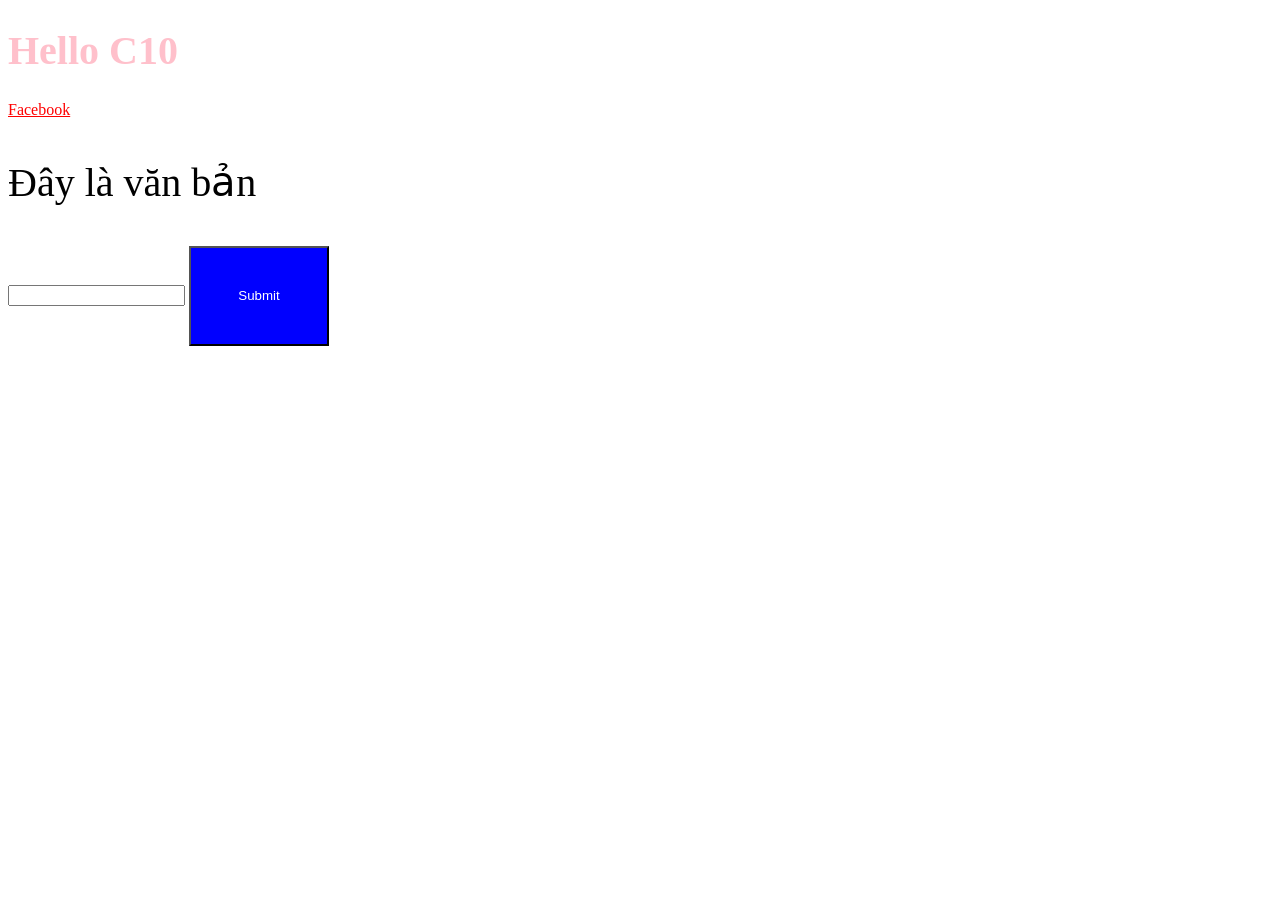
<file: Css_Demo/demo/index.html>
<!DOCTYPE html>
<html lang="en">

<head>
    <meta charset="UTF-8">
    <meta name="viewport" content="width=device-width, initial-scale=1.0">
    <title>Document</title>
    <style>
        /* 
          Interal
          <bộ chọn> {
            <thuộc tính>: <giá trị>;
            <thuộc tính>: <giá trị>;
            <thuộc tính>: <giá trị>;
          }
        
        */
        button {
            background-color: blue;
            color: white;
            width: 140px;
            height: 100px;
        }
    </style>
    <link rel="stylesheet" href="index.css">
    <!-- <link rel="preconnect" href="https://fonts.googleapis.com"> -->
</head>

<body>
    <!-- Inline  -->
    <!-- style="<thuộc tính>: <giá trị>; <thuộc tính>: <giá trị>; <thuộc tính>: <giá trị>;<thuộc tính>: <giá trị>;" -->
    <h1 style="color: pink; font-size: 40px;">Hello C10</h1>
    <a href="facebook.com">Facebook</a>
    <p style="font-size: 40px;">Đây là văn bản</p>
    <input type="text">
    <button>Submit</button>
</body>

</html>
</file>
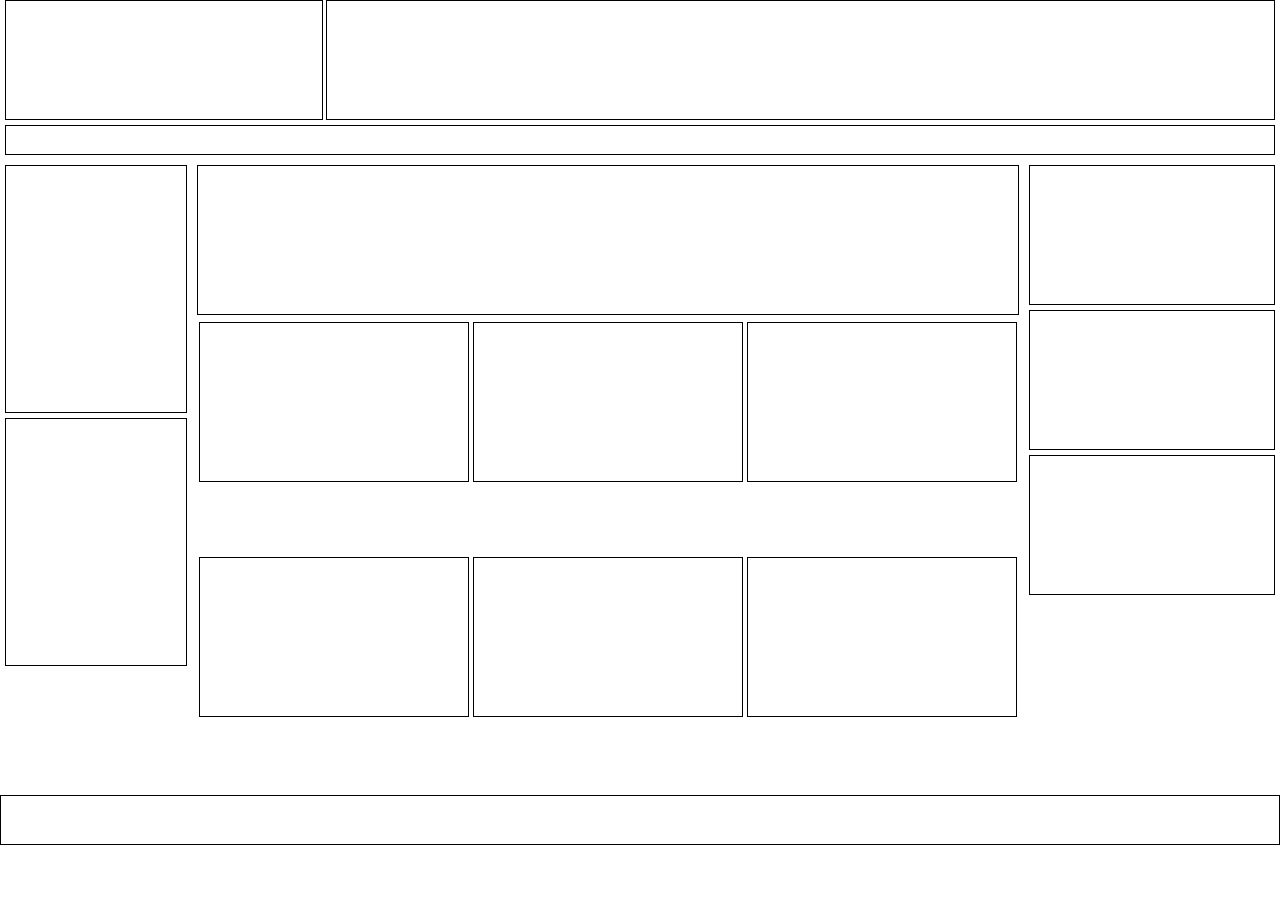
<file: Css_Demo/layout/index.html>
<!DOCTYPE html>
<html lang="en">

<head>
    <meta charset="UTF-8">
    <meta name="viewport" content="width=device-width, initial-scale=1.0">
    <title>Layout Website</title>
    <link rel="stylesheet" href="index.css">
</head>

<body>
    <div class="header">
        <div class="top">
            <div class="logo"></div>
            <div class="banner"></div>
        </div>
        <div class="bot"></div>
    </div>
    <div class="main">
        <div class="menu">
            <div class="menu-1"></div>
            <div class="menu-2"></div>
        </div>
        <div class="content">
            <div class="top"></div>
            <div class="bot"> 
                <!-- flex box -->
                <div class="new"></div>
                <div class="new"></div>
                <div class="new"></div>
                <div class="new"></div>
                <div class="new"></div>
                <div class="new"></div>
            </div>
        </div>
        <div class="more">
            <div class="calender"></div>
            <div class="chart"></div>
            <div class="map"></div>
        </div>
    </div>
    <div class="footer"></div>
</body>

</html>
</file>
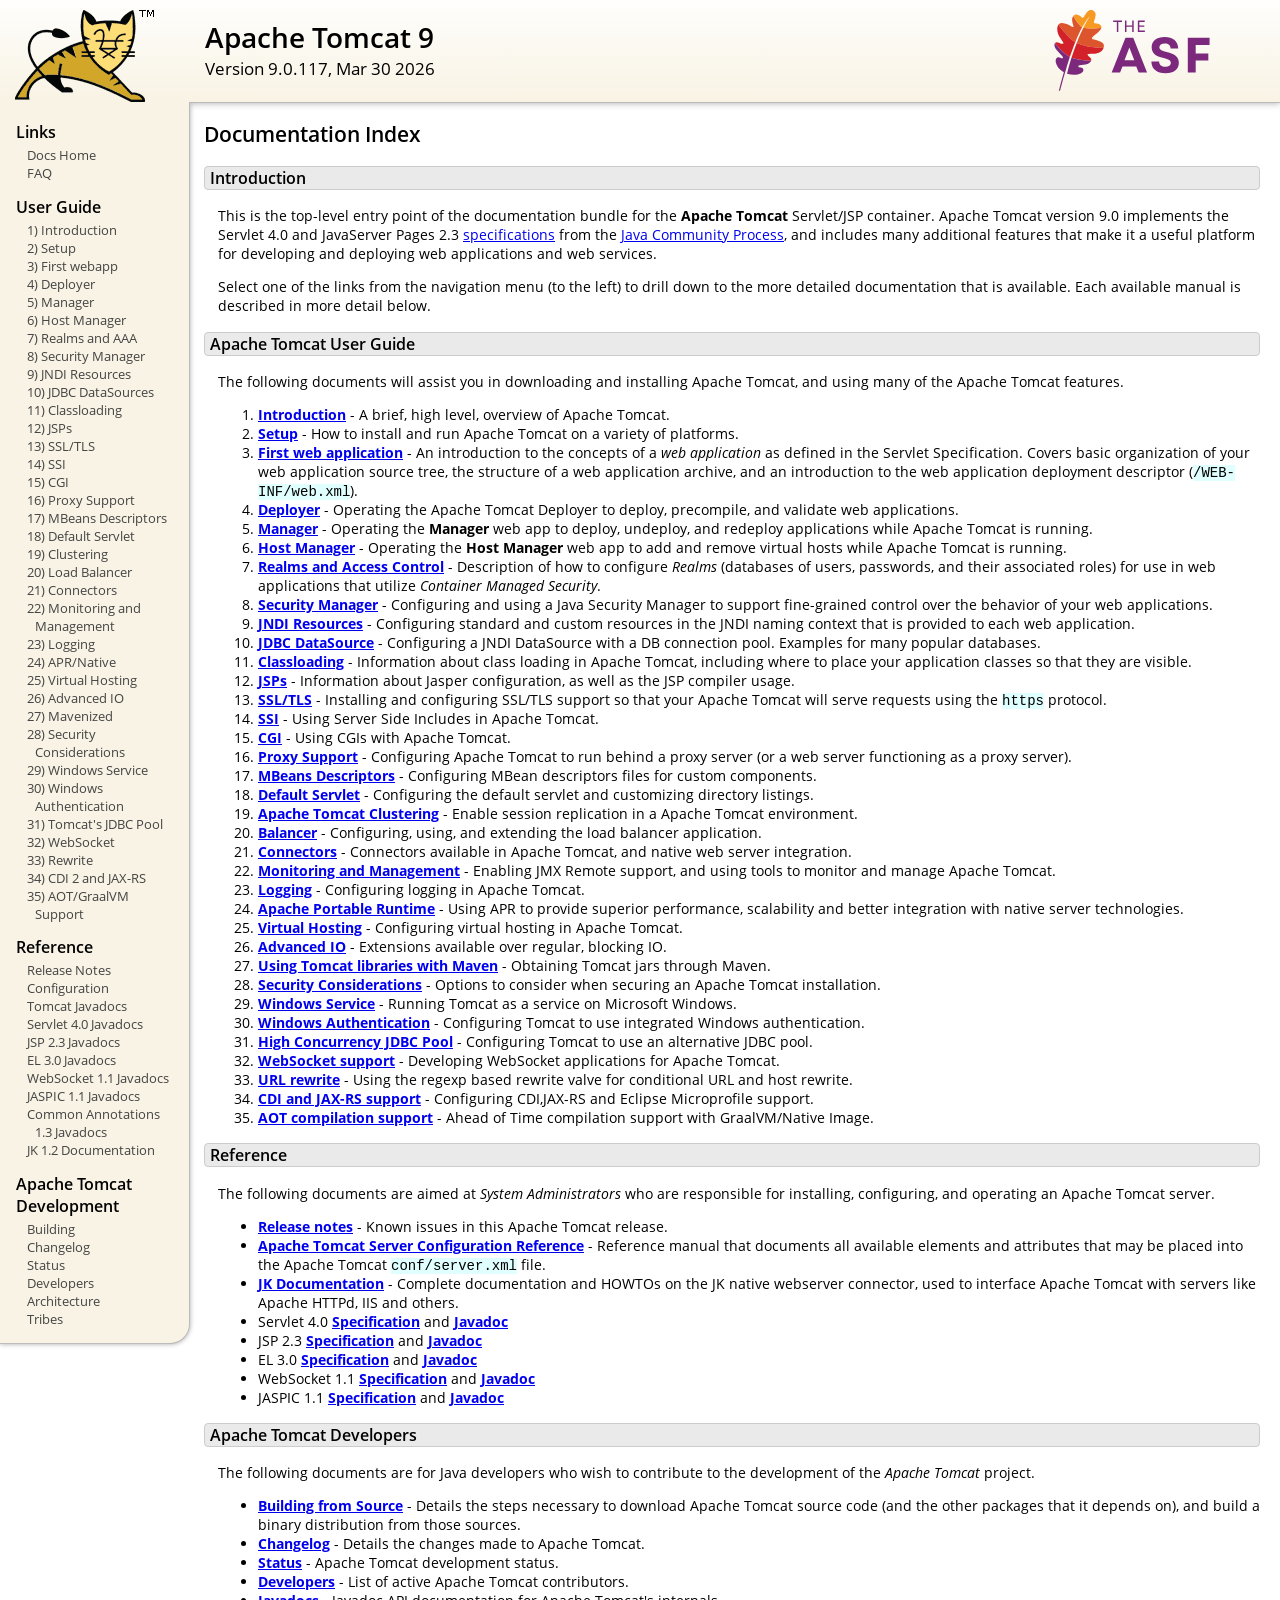
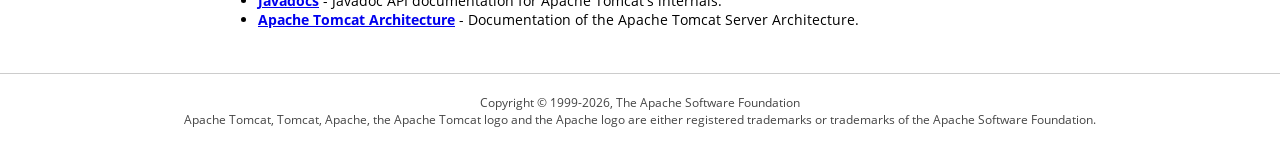
<file: apache-tomcat-9.0.117/webapps/docs/index.html>
<!DOCTYPE html SYSTEM "about:legacy-compat">
<html lang="en"><head><META http-equiv="Content-Type" content="text/html; charset=UTF-8"><link href="./images/docs-stylesheet.css" rel="stylesheet" type="text/css"><title>Apache Tomcat 9 (9.0.117) - Documentation Index</title></head><body><div id="wrapper"><header><div id="header"><div><div><div class="logo noPrint"><a href="https://tomcat.apache.org/"><img alt="Tomcat Home" src="./images/tomcat.png"></a></div><div style="height: 1px;"></div><div class="asfLogo noPrint"><a href="https://www.apache.org/" target="_blank"><img src="./images/asf-logo.svg" alt="The Apache Software Foundation" style="width: 266px; height: 83px;"></a></div><h1>Apache Tomcat 9</h1><div class="versionInfo">
            Version 9.0.117,
            <time datetime="2026-03-30">Mar 30 2026</time></div><div style="height: 1px;"></div><div style="clear: left;"></div></div></div></div></header><div id="middle"><div><div id="mainLeft" class="noprint"><div><nav><div><h2>Links</h2><ul><li><a href="index.html">Docs Home</a></li><li><a href="https://cwiki.apache.org/confluence/display/TOMCAT/FAQ">FAQ</a></li></ul></div><div><h2>User Guide</h2><ul><li><a href="introduction.html">1) Introduction</a></li><li><a href="setup.html">2) Setup</a></li><li><a href="appdev/index.html">3) First webapp</a></li><li><a href="deployer-howto.html">4) Deployer</a></li><li><a href="manager-howto.html">5) Manager</a></li><li><a href="host-manager-howto.html">6) Host Manager</a></li><li><a href="realm-howto.html">7) Realms and AAA</a></li><li><a href="security-manager-howto.html">8) Security Manager</a></li><li><a href="jndi-resources-howto.html">9) JNDI Resources</a></li><li><a href="jndi-datasource-examples-howto.html">10) JDBC DataSources</a></li><li><a href="class-loader-howto.html">11) Classloading</a></li><li><a href="jasper-howto.html">12) JSPs</a></li><li><a href="ssl-howto.html">13) SSL/TLS</a></li><li><a href="ssi-howto.html">14) SSI</a></li><li><a href="cgi-howto.html">15) CGI</a></li><li><a href="proxy-howto.html">16) Proxy Support</a></li><li><a href="mbeans-descriptors-howto.html">17) MBeans Descriptors</a></li><li><a href="default-servlet.html">18) Default Servlet</a></li><li><a href="cluster-howto.html">19) Clustering</a></li><li><a href="balancer-howto.html">20) Load Balancer</a></li><li><a href="connectors.html">21) Connectors</a></li><li><a href="monitoring.html">22) Monitoring and Management</a></li><li><a href="logging.html">23) Logging</a></li><li><a href="apr.html">24) APR/Native</a></li><li><a href="virtual-hosting-howto.html">25) Virtual Hosting</a></li><li><a href="aio.html">26) Advanced IO</a></li><li><a href="maven-jars.html">27) Mavenized</a></li><li><a href="security-howto.html">28) Security Considerations</a></li><li><a href="windows-service-howto.html">29) Windows Service</a></li><li><a href="windows-auth-howto.html">30) Windows Authentication</a></li><li><a href="jdbc-pool.html">31) Tomcat's JDBC Pool</a></li><li><a href="web-socket-howto.html">32) WebSocket</a></li><li><a href="rewrite.html">33) Rewrite</a></li><li><a href="cdi.html">34) CDI 2 and JAX-RS</a></li><li><a href="graal.html">35) AOT/GraalVM Support</a></li></ul></div><div><h2>Reference</h2><ul><li><a href="RELEASE-NOTES.txt">Release Notes</a></li><li><a href="config/index.html">Configuration</a></li><li><a href="api/index.html">Tomcat Javadocs</a></li><li><a href="servletapi/index.html">Servlet 4.0 Javadocs</a></li><li><a href="jspapi/index.html">JSP 2.3 Javadocs</a></li><li><a href="elapi/index.html">EL 3.0 Javadocs</a></li><li><a href="websocketapi/index.html">WebSocket 1.1 Javadocs</a></li><li><a href="jaspicapi/index.html">JASPIC 1.1 Javadocs</a></li><li><a href="annotationapi/index.html">Common Annotations 1.3 Javadocs</a></li><li><a href="https://tomcat.apache.org/connectors-doc/">JK 1.2 Documentation</a></li></ul></div><div><h2>Apache Tomcat Development</h2><ul><li><a href="building.html">Building</a></li><li><a href="changelog.html">Changelog</a></li><li><a href="https://cwiki.apache.org/confluence/display/TOMCAT/Tomcat+Versions">Status</a></li><li><a href="developers.html">Developers</a></li><li><a href="architecture/index.html">Architecture</a></li><li><a href="tribes/introduction.html">Tribes</a></li></ul></div></nav></div></div><div id="mainRight"><div id="content"><h2>Documentation Index</h2><h3 id="Introduction">Introduction</h3><div class="text">

<p>This is the top-level entry point of the documentation bundle for the
<strong>Apache Tomcat</strong> Servlet/JSP container.  Apache Tomcat version
9.0 implements the Servlet 4.0 and JavaServer Pages 2.3
<a href="https://cwiki.apache.org/confluence/display/TOMCAT/Specifications">specifications</a> from the
<a href="https://www.jcp.org">Java Community Process</a>, and includes many
additional features that make it a useful platform for developing and deploying
web applications and web services.</p>

<p>Select one of the links from the navigation menu (to the left) to drill
down to the more detailed documentation that is available.  Each available
manual is described in more detail below.</p>

</div><h3 id="Apache_Tomcat_User_Guide">Apache Tomcat User Guide</h3><div class="text">

<p>The following documents will assist you in downloading and installing
Apache Tomcat, and using many of the Apache Tomcat features.</p>

<ol>
<li><a href="introduction.html"><strong>Introduction</strong></a> - A
    brief, high level, overview of Apache Tomcat.</li>
<li><a href="setup.html"><strong>Setup</strong></a> - How to install and run
    Apache Tomcat on a variety of platforms.</li>
<li><a href="appdev/index.html"><strong>First web application</strong></a>
    - An introduction to the concepts of a <em>web application</em> as defined
    in the Servlet Specification.  Covers basic organization of your web application
    source tree, the structure of a web application archive, and an
    introduction to the web application deployment descriptor
    (<code>/WEB-INF/web.xml</code>).</li>
<li><a href="deployer-howto.html"><strong>Deployer</strong></a> -
    Operating the Apache Tomcat Deployer to deploy, precompile, and validate web
    applications.</li>
<li><a href="manager-howto.html"><strong>Manager</strong></a> -
    Operating the <strong>Manager</strong> web app to deploy, undeploy, and
    redeploy applications while Apache Tomcat is running.</li>
<li><a href="host-manager-howto.html"><strong>Host Manager</strong></a> -
    Operating the <strong>Host Manager</strong> web app to add and remove
    virtual hosts while Apache Tomcat is running.</li>
<li><a href="realm-howto.html"><strong>Realms and Access Control</strong></a>
    - Description of how to configure <em>Realms</em> (databases of users,
    passwords, and their associated roles) for use in web applications that
    utilize <em>Container Managed Security</em>.</li>
<li><a href="security-manager-howto.html"><strong>Security Manager</strong></a>
    - Configuring and using a Java Security Manager to
    support fine-grained control over the behavior of your web applications.
    </li>
<li><a href="jndi-resources-howto.html"><strong>JNDI Resources</strong></a>
    - Configuring standard and custom resources in the JNDI naming context
    that is provided to each web application.</li>
<li><a href="jndi-datasource-examples-howto.html">
    <strong>JDBC DataSource</strong></a>
    - Configuring a JNDI DataSource with a DB connection pool.
    Examples for many popular databases.</li>
<li><a href="class-loader-howto.html"><strong>Classloading</strong></a>
    - Information about class loading in Apache Tomcat, including where to place
    your application classes so that they are visible.</li>
<li><a href="jasper-howto.html"><strong>JSPs</strong></a>
    - Information about Jasper configuration, as well as the JSP compiler
    usage.</li>
<li><a href="ssl-howto.html"><strong>SSL/TLS</strong></a> -
    Installing and configuring SSL/TLS support so that your Apache Tomcat will
    serve requests using the <code>https</code> protocol.</li>
<li><a href="ssi-howto.html"><strong>SSI</strong></a> -
    Using Server Side Includes in Apache Tomcat.</li>
<li><a href="cgi-howto.html"><strong>CGI</strong></a> -
    Using CGIs with Apache Tomcat.</li>
<li><a href="proxy-howto.html"><strong>Proxy Support</strong></a> -
    Configuring Apache Tomcat to run behind a proxy server (or a web server
    functioning as a proxy server).</li>
<li><a href="mbeans-descriptors-howto.html"><strong>MBeans Descriptors</strong></a> -
    Configuring MBean descriptors files for custom components.</li>
<li><a href="default-servlet.html"><strong>Default Servlet</strong></a> -
    Configuring the default servlet and customizing directory listings.</li>
<li><a href="cluster-howto.html"><strong>Apache Tomcat Clustering</strong></a> -
    Enable session replication in a Apache Tomcat environment.</li>
<li><a href="balancer-howto.html"><strong>Balancer</strong></a> -
    Configuring, using, and extending the load balancer application.</li>
<li><a href="connectors.html"><strong>Connectors</strong></a> -
    Connectors available in Apache Tomcat, and native web server integration.</li>
<li><a href="monitoring.html"><strong>Monitoring and Management</strong></a> -
    Enabling JMX Remote support, and using tools to monitor and manage Apache Tomcat.</li>
<li><a href="logging.html"><strong>Logging</strong></a> -
    Configuring logging in Apache Tomcat.</li>
<li><a href="apr.html"><strong>Apache Portable Runtime</strong></a> -
    Using APR to provide superior performance, scalability and better
    integration with native server technologies.</li>
<li><a href="virtual-hosting-howto.html"><strong>Virtual Hosting</strong></a> -
    Configuring virtual hosting in Apache Tomcat.</li>
<li><a href="aio.html"><strong>Advanced IO</strong></a> -
    Extensions available over regular, blocking IO.</li>
<li><a href="maven-jars.html"><strong>Using Tomcat libraries with Maven</strong></a> -
    Obtaining Tomcat jars through Maven.</li>
<li><a href="security-howto.html"><strong>Security Considerations</strong></a> -
    Options to consider when securing an Apache Tomcat installation.</li>
<li><a href="windows-service-howto.html"><strong>Windows Service</strong></a> -
    Running Tomcat as a service on Microsoft Windows.</li>
<li><a href="windows-auth-howto.html"><strong>Windows Authentication</strong></a> -
    Configuring Tomcat to use integrated Windows authentication.</li>
<li><a href="jdbc-pool.html"><strong>High Concurrency JDBC Pool</strong></a> -
    Configuring Tomcat to use an alternative JDBC pool.</li>
<li><a href="web-socket-howto.html"><strong>WebSocket support</strong></a> -
    Developing WebSocket applications for Apache Tomcat.</li>
<li><a href="rewrite.html"><strong>URL rewrite</strong></a> -
    Using the regexp based rewrite valve for conditional URL and host rewrite.</li>
<li><a href="cdi.html"><strong>CDI and JAX-RS support</strong></a> -
    Configuring CDI,JAX-RS and Eclipse Microprofile support.</li>
<li><a href="graal.html"><strong>AOT compilation support</strong></a> -
    Ahead of Time compilation support with GraalVM/Native Image.</li>
</ol>

</div><h3 id="Reference">Reference</h3><div class="text">

<p>The following documents are aimed at <em>System Administrators</em> who
are responsible for installing, configuring, and operating an Apache Tomcat server.
</p>
<ul>
<li><a href="RELEASE-NOTES.txt"><strong>Release notes</strong></a>
    - Known issues in this Apache Tomcat release.
    </li>
<li><a href="config/index.html"><strong>Apache Tomcat Server Configuration Reference</strong></a>
    - Reference manual that documents all available elements and attributes
      that may be placed into the Apache Tomcat <code>conf/server.xml</code> file.
    </li>
<li><a href="https://tomcat.apache.org/connectors-doc/index.html"><strong>JK Documentation</strong></a>
    - Complete documentation and HOWTOs on the JK native webserver connector,
      used to interface Apache Tomcat with servers like Apache HTTPd, IIS
      and others.</li>
<li>Servlet 4.0
    <a href="https://jcp.org/aboutJava/communityprocess/final/jsr369/index.html">
    <strong>Specification</strong></a> and
    <a href="https://javaee.github.io/javaee-spec/javadocs/javax/servlet/package-summary.html">
    <strong>Javadoc</strong></a>
    </li>
<li>JSP 2.3
    <a href="https://jcp.org/aboutJava/communityprocess/mrel/jsr245/index2.html">
    <strong>Specification</strong></a> and
    <a href="http://docs.oracle.com/javaee/7/api/javax/servlet/jsp/package-summary.html">
    <strong>Javadoc</strong></a>
    </li>
<li>EL 3.0
    <a href="https://jcp.org/aboutJava/communityprocess/final/jsr341/index.html">
    <strong>Specification</strong></a> and
    <a href="http://docs.oracle.com/javaee/7/api/javax/el/package-summary.html">
    <strong>Javadoc</strong></a>
    </li>
<li>WebSocket 1.1
    <a href="https://jcp.org/aboutJava/communityprocess/mrel/jsr356/index.html">
    <strong>Specification</strong></a> and
    <a href="http://docs.oracle.com/javaee/7/api/javax/websocket/package-summary.html">
    <strong>Javadoc</strong></a>
    </li>
<li>JASPIC 1.1
    <a href="https://jcp.org/aboutJava/communityprocess/mrel/jsr196/index.html">
    <strong>Specification</strong></a> and
    <a href="http://docs.oracle.com/javaee/7/api/javax/security/auth/message/package-summary.html">
    <strong>Javadoc</strong></a>
    </li>
</ul>

</div><h3 id="Apache_Tomcat_Developers">Apache Tomcat Developers</h3><div class="text">

<p>The following documents are for Java developers who wish to contribute to
the development of the <em>Apache Tomcat</em> project.</p>
<ul>
<li><a href="building.html"><strong>Building from Source</strong></a> -
    Details the steps necessary to download Apache Tomcat source code (and the
    other packages that it depends on), and build a binary distribution from
    those sources.
    </li>
<li><a href="changelog.html"><strong>Changelog</strong></a> - Details the
    changes made to Apache Tomcat.
    </li>
<li><a href="https://wiki.apache.org/tomcat/TomcatVersions"><strong>Status</strong></a> -
    Apache Tomcat development status.
    </li>
<li><a href="developers.html"><strong>Developers</strong></a> - List of active
    Apache Tomcat contributors.
    </li>
<li><a href="api/index.html"><strong>Javadocs</strong></a>
    - Javadoc API documentation for Apache Tomcat's internals.</li>
<li><a href="architecture/index.html"><strong>Apache Tomcat Architecture</strong></a>
    - Documentation of the Apache Tomcat Server Architecture.</li>
</ul>

</div></div></div></div></div><footer><div id="footer">
    Copyright &copy; 1999-2026, The Apache Software Foundation
    <br>
    Apache Tomcat, Tomcat, Apache, the Apache Tomcat logo and the Apache logo
    are either registered trademarks or trademarks of the Apache Software
    Foundation.
    </div></footer></div></body></html>
</file>
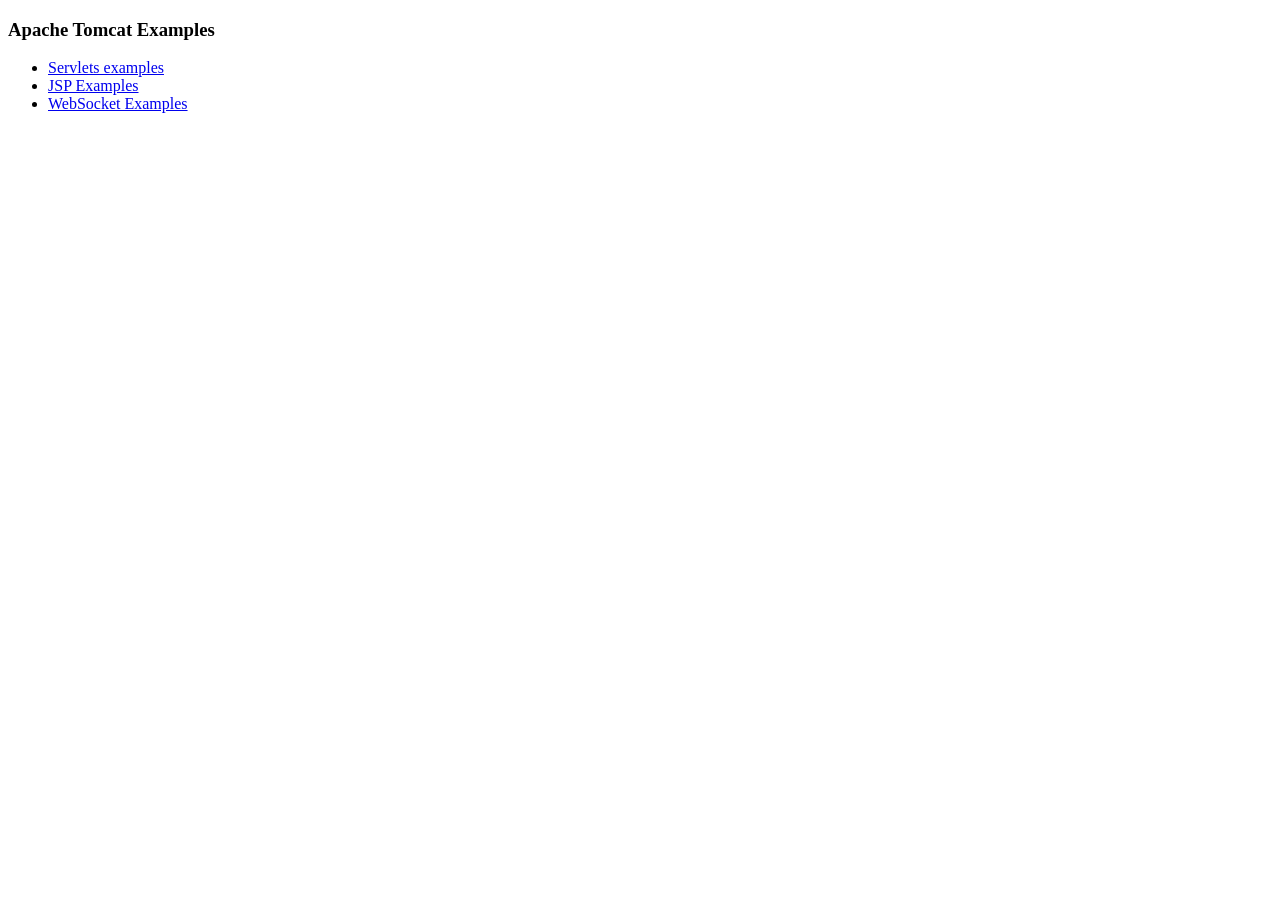
<file: apache-tomcat-9.0.117/webapps/examples/index.html>
<!--
  Licensed to the Apache Software Foundation (ASF) under one or more
  contributor license agreements.  See the NOTICE file distributed with
  this work for additional information regarding copyright ownership.
  The ASF licenses this file to You under the Apache License, Version 2.0
  (the "License"); you may not use this file except in compliance with
  the License.  You may obtain a copy of the License at

      http://www.apache.org/licenses/LICENSE-2.0

  Unless required by applicable law or agreed to in writing, software
  distributed under the License is distributed on an "AS IS" BASIS,
  WITHOUT WARRANTIES OR CONDITIONS OF ANY KIND, either express or implied.
  See the License for the specific language governing permissions and
  limitations under the License.
-->
<!DOCTYPE HTML><html lang="en"><head>
<meta charset="UTF-8">
<title>Apache Tomcat Examples</title>
</head>
<body>
<p>
<h3>Apache Tomcat Examples</H3>
<p></p>
<ul>
<li><a href="servlets">Servlets examples</a></li>
<li><a href="jsp">JSP Examples</a></li>
<li><a href="websocket/index.xhtml">WebSocket Examples</a></li>
</ul>
</body></html>
</file>
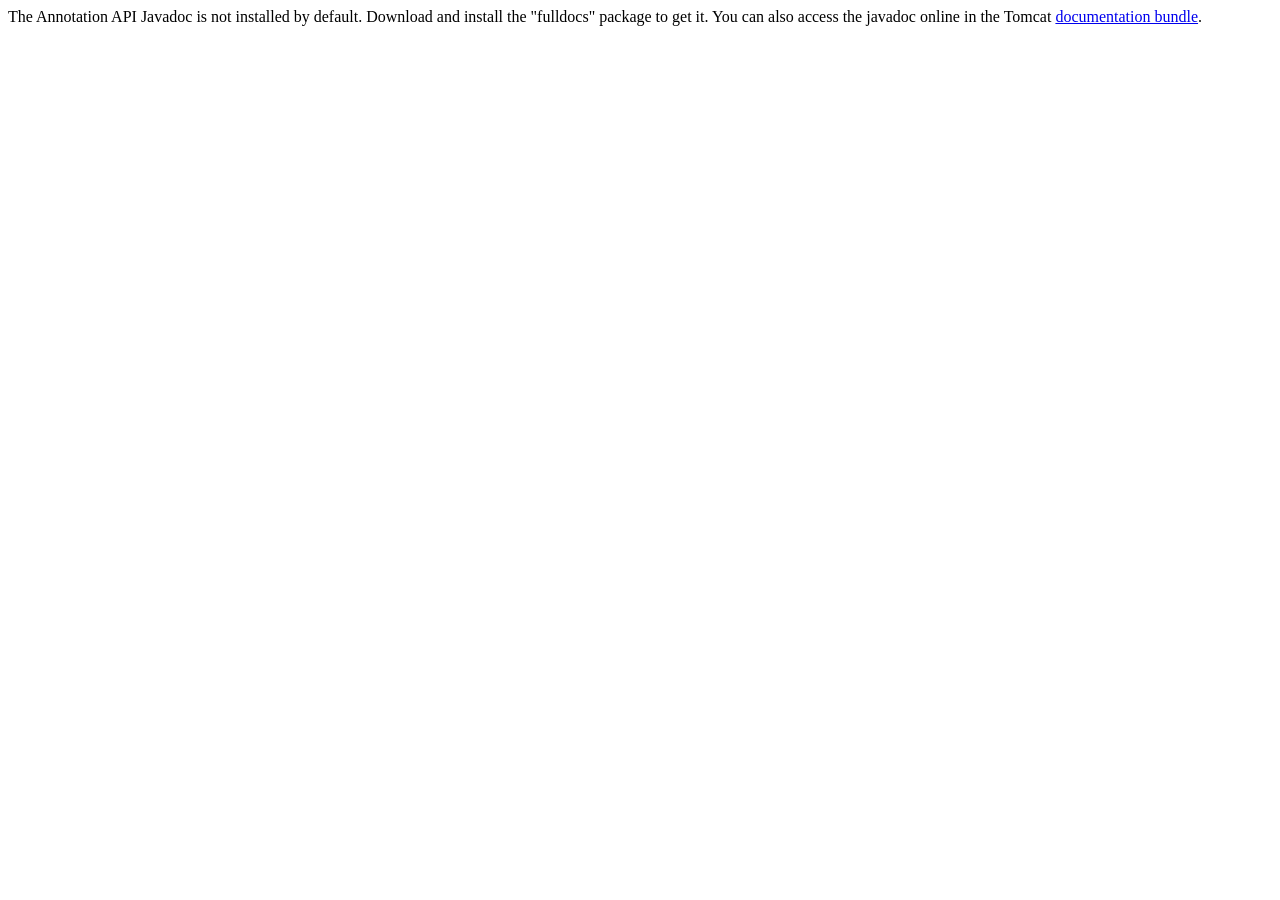
<file: apache-tomcat-9.0.117/webapps/docs/annotationapi/index.html>
<!--
  Licensed to the Apache Software Foundation (ASF) under one or more
  contributor license agreements.  See the NOTICE file distributed with
  this work for additional information regarding copyright ownership.
  The ASF licenses this file to You under the Apache License, Version 2.0
  (the "License"); you may not use this file except in compliance with
  the License.  You may obtain a copy of the License at

      http://www.apache.org/licenses/LICENSE-2.0

  Unless required by applicable law or agreed to in writing, software
  distributed under the License is distributed on an "AS IS" BASIS,
  WITHOUT WARRANTIES OR CONDITIONS OF ANY KIND, either express or implied.
  See the License for the specific language governing permissions and
  limitations under the License.
-->
<!DOCTYPE html>
<html>
<head>
    <meta charset="UTF-8" />
    <title>API docs</title>
</head>

<body>

The Annotation API Javadoc is not installed by default. Download and install
the "fulldocs" package to get it.

You can also access the javadoc online in the Tomcat
<a href="https://tomcat.apache.org/tomcat-9.0-doc/">
    documentation bundle</a>.

</body>
</html>
</file>
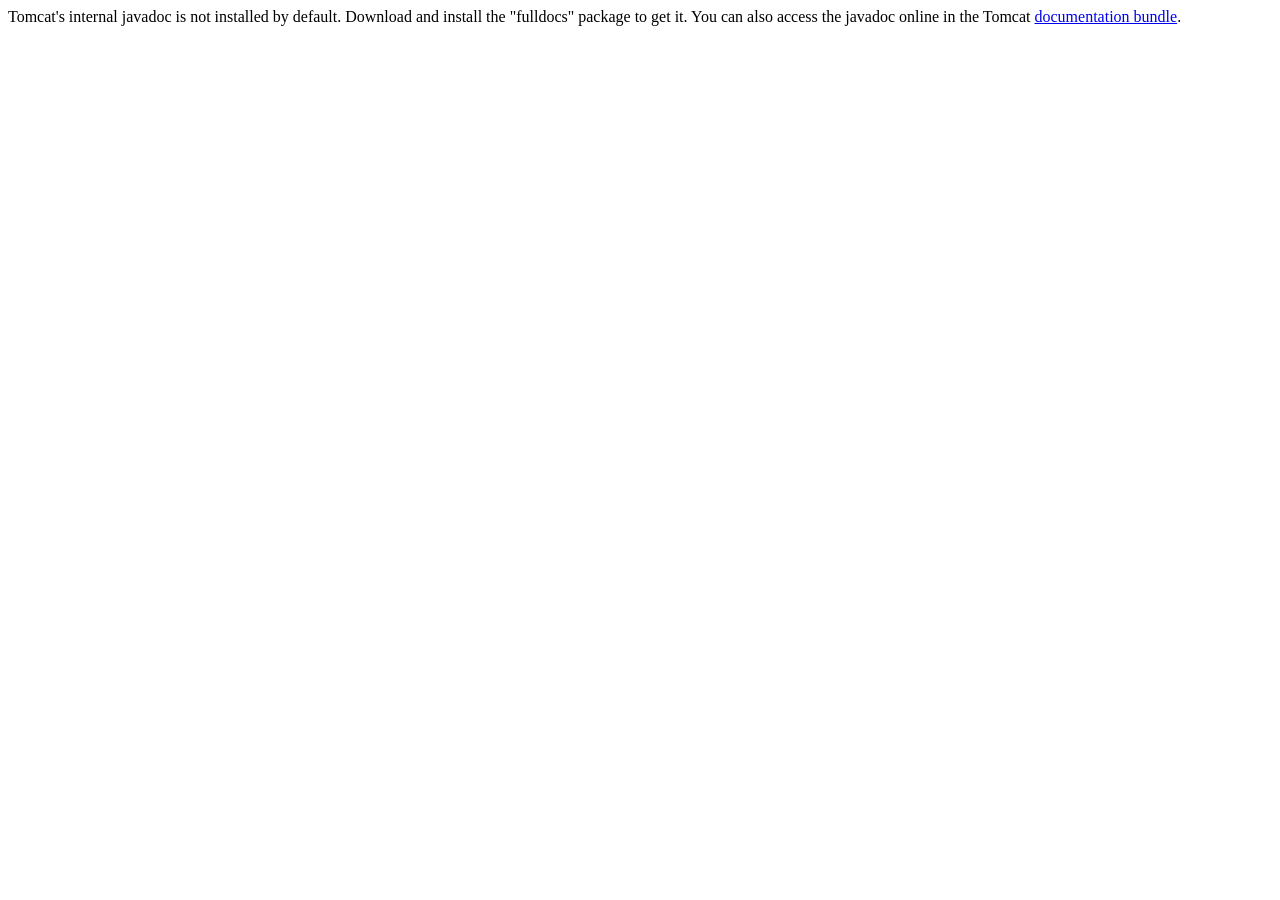
<file: apache-tomcat-9.0.117/webapps/docs/api/index.html>
<!--
  Licensed to the Apache Software Foundation (ASF) under one or more
  contributor license agreements.  See the NOTICE file distributed with
  this work for additional information regarding copyright ownership.
  The ASF licenses this file to You under the Apache License, Version 2.0
  (the "License"); you may not use this file except in compliance with
  the License.  You may obtain a copy of the License at

      http://www.apache.org/licenses/LICENSE-2.0

  Unless required by applicable law or agreed to in writing, software
  distributed under the License is distributed on an "AS IS" BASIS,
  WITHOUT WARRANTIES OR CONDITIONS OF ANY KIND, either express or implied.
  See the License for the specific language governing permissions and
  limitations under the License.
-->
<!DOCTYPE html>
<html>
    <head>
    <meta charset="UTF-8" />
    <title>API docs</title>
</head>

<body>

Tomcat's internal javadoc is not installed by default. Download and install
the "fulldocs" package to get it.

You can also access the javadoc online in the Tomcat
<a href="https://tomcat.apache.org/tomcat-9.0-doc/">
documentation bundle</a>.

</body>
</html>
</file>
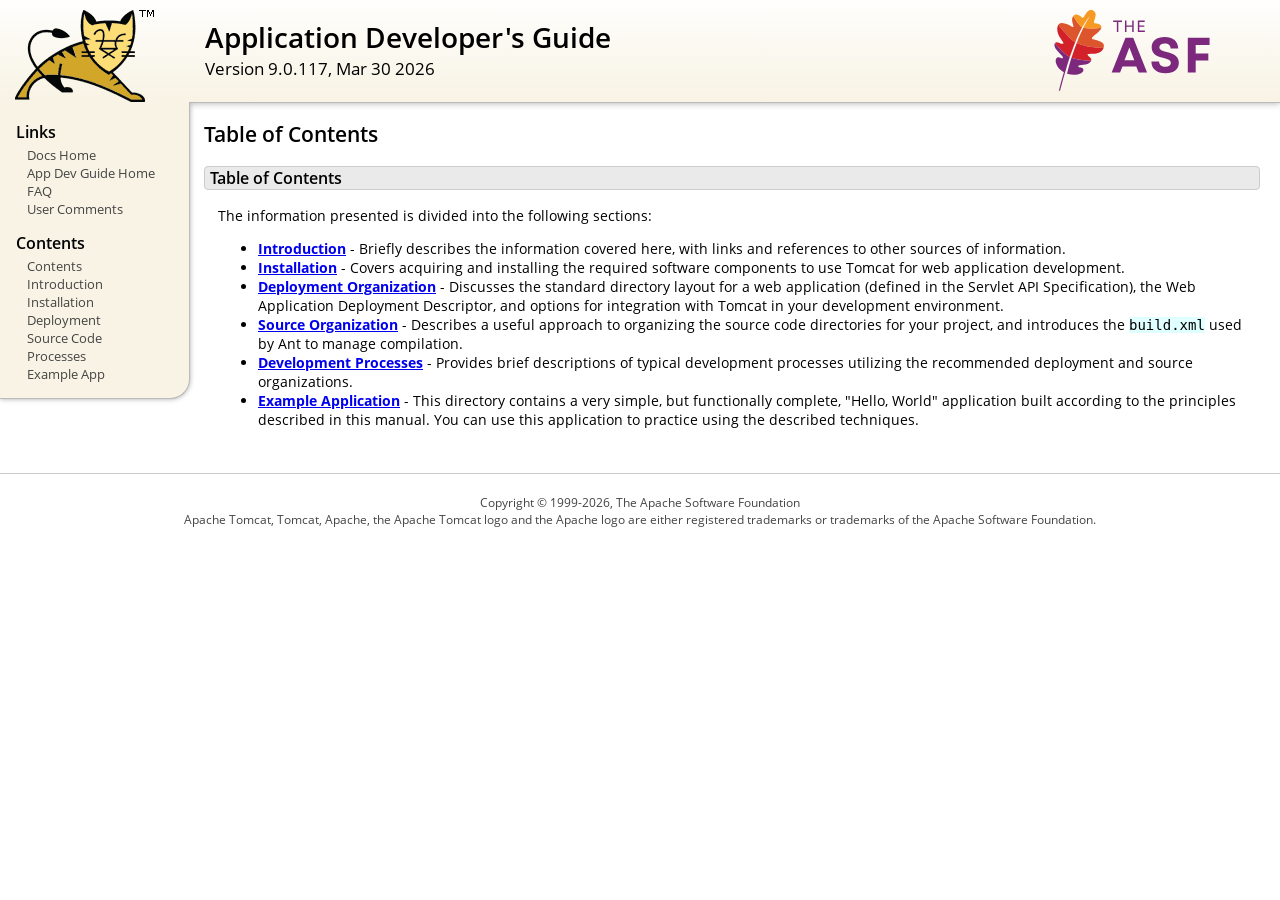
<file: apache-tomcat-9.0.117/webapps/docs/appdev/index.html>
<!DOCTYPE html SYSTEM "about:legacy-compat">
<html lang="en"><head><META http-equiv="Content-Type" content="text/html; charset=UTF-8"><link href="../images/docs-stylesheet.css" rel="stylesheet" type="text/css"><title>Application Developer's Guide (9.0.117) - Table of Contents</title></head><body><div id="wrapper"><header><div id="header"><div><div><div class="logo noPrint"><a href="https://tomcat.apache.org/"><img alt="Tomcat Home" src="../images/tomcat.png"></a></div><div style="height: 1px;"></div><div class="asfLogo noPrint"><a href="https://www.apache.org/" target="_blank"><img src="../images/asf-logo.svg" alt="The Apache Software Foundation" style="width: 266px; height: 83px;"></a></div><h1>Application Developer's Guide</h1><div class="versionInfo">
            Version 9.0.117,
            <time datetime="2026-03-30">Mar 30 2026</time></div><div style="height: 1px;"></div><div style="clear: left;"></div></div></div></div></header><div id="middle"><div><div id="mainLeft" class="noprint"><div><nav><div><h2>Links</h2><ul><li><a href="../index.html">Docs Home</a></li><li><a href="index.html">App Dev Guide Home</a></li><li><a href="https://cwiki.apache.org/confluence/display/TOMCAT/FAQ">FAQ</a></li><li><a href="#comments_section">User Comments</a></li></ul></div><div><h2>Contents</h2><ul><li><a href="index.html">Contents</a></li><li><a href="introduction.html">Introduction</a></li><li><a href="installation.html">Installation</a></li><li><a href="deployment.html">Deployment</a></li><li><a href="source.html">Source Code</a></li><li><a href="processes.html">Processes</a></li><li><a href="sample/">Example App</a></li></ul></div></nav></div></div><div id="mainRight"><div id="content"><h2>Table of Contents</h2><h3 id="Table_of_Contents">Table of Contents</h3><div class="text">

<p>The information presented is divided into the following sections:</p>
<ul>
<li><a href="introduction.html"><strong>Introduction</strong></a> -
    Briefly describes the information covered here, with
    links and references to other sources of information.</li>
<li><a href="installation.html"><strong>Installation</strong></a> -
    Covers acquiring and installing the required software
    components to use Tomcat for web application development.</li>
<li><a href="deployment.html"><strong>Deployment Organization</strong></a> -
    Discusses the standard directory layout for a web application
    (defined in the Servlet API Specification), the Web Application
    Deployment Descriptor, and options for integration with Tomcat
    in your development environment.</li>
<li><a href="source.html"><strong>Source Organization</strong></a> -
    Describes a useful approach to organizing the source code
    directories for your project, and introduces the
    <code>build.xml</code> used by Ant to manage compilation.</li>
<li><a href="processes.html"><strong>Development Processes</strong></a> -
    Provides brief descriptions of typical development processes
    utilizing the recommended deployment and source organizations.</li>
<li><a href="sample/" target="_blank"><strong>Example Application</strong></a> -
    This directory contains a very simple, but functionally complete,
    "Hello, World" application built according to the principles
    described in this manual.  You can use this application to
    practice using the described techniques.</li>
</ul>

</div></div></div></div></div><footer><div id="footer">
    Copyright &copy; 1999-2026, The Apache Software Foundation
    <br>
    Apache Tomcat, Tomcat, Apache, the Apache Tomcat logo and the Apache logo
    are either registered trademarks or trademarks of the Apache Software
    Foundation.
    </div></footer></div></body></html>
</file>
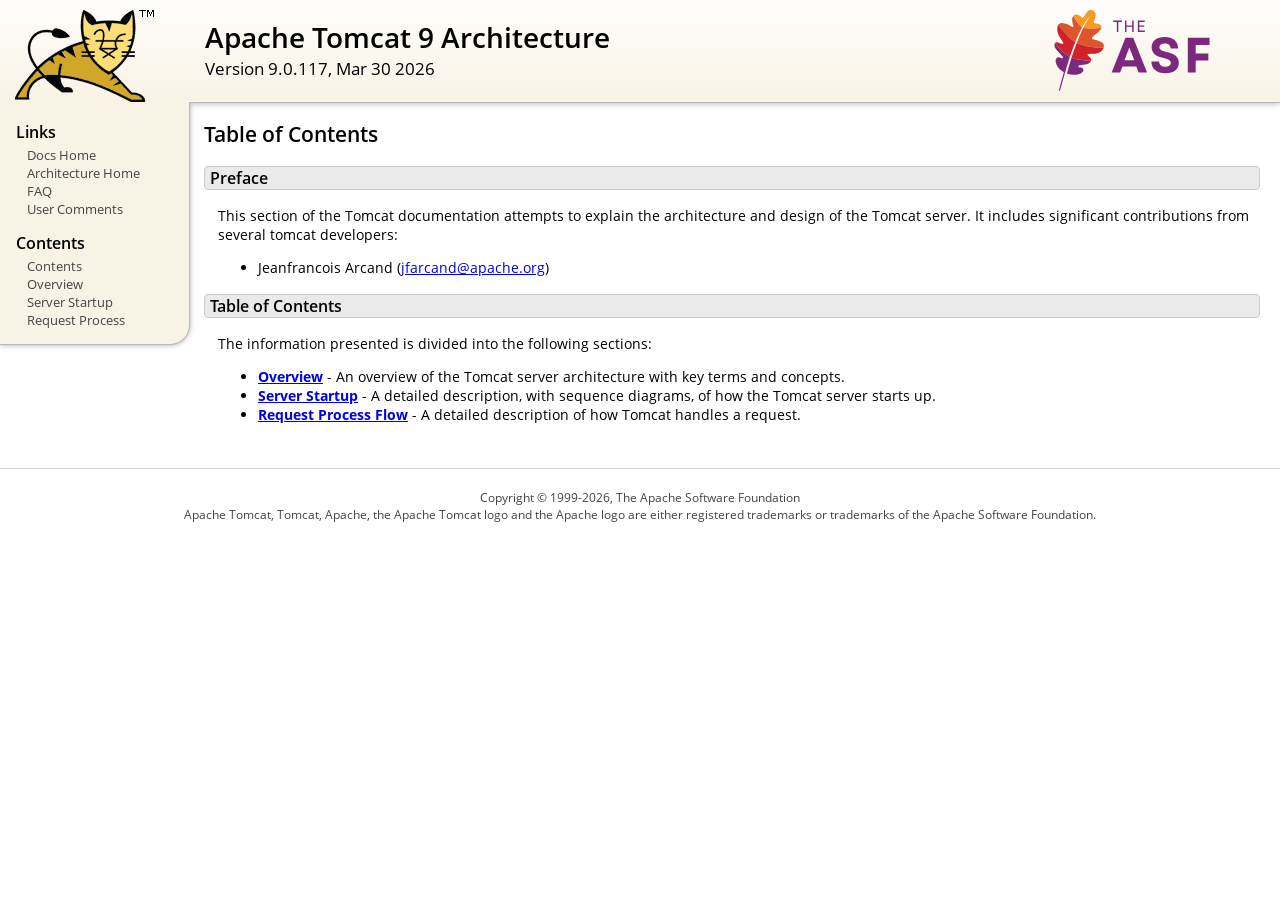
<file: apache-tomcat-9.0.117/webapps/docs/architecture/index.html>
<!DOCTYPE html SYSTEM "about:legacy-compat">
<html lang="en"><head><META http-equiv="Content-Type" content="text/html; charset=UTF-8"><link href="../images/docs-stylesheet.css" rel="stylesheet" type="text/css"><title>Apache Tomcat 9 Architecture (9.0.117) - Table of Contents</title></head><body><div id="wrapper"><header><div id="header"><div><div><div class="logo noPrint"><a href="https://tomcat.apache.org/"><img alt="Tomcat Home" src="../images/tomcat.png"></a></div><div style="height: 1px;"></div><div class="asfLogo noPrint"><a href="https://www.apache.org/" target="_blank"><img src="../images/asf-logo.svg" alt="The Apache Software Foundation" style="width: 266px; height: 83px;"></a></div><h1>Apache Tomcat 9 Architecture</h1><div class="versionInfo">
            Version 9.0.117,
            <time datetime="2026-03-30">Mar 30 2026</time></div><div style="height: 1px;"></div><div style="clear: left;"></div></div></div></div></header><div id="middle"><div><div id="mainLeft" class="noprint"><div><nav><div><h2>Links</h2><ul><li><a href="../index.html">Docs Home</a></li><li><a href="index.html">Architecture Home</a></li><li><a href="https://cwiki.apache.org/confluence/display/TOMCAT/FAQ">FAQ</a></li><li><a href="#comments_section">User Comments</a></li></ul></div><div><h2>Contents</h2><ul><li><a href="index.html">Contents</a></li><li><a href="overview.html">Overview</a></li><li><a href="startup.html">Server Startup</a></li><li><a href="requestProcess.html">Request Process</a></li></ul></div></nav></div></div><div id="mainRight"><div id="content"><h2>Table of Contents</h2><h3 id="Preface">Preface</h3><div class="text">

<p>This section of the Tomcat documentation attempts to explain
the architecture and design of the Tomcat server.  It includes significant
contributions from several tomcat developers:
</p>
<ul>
<li>Jeanfrancois Arcand
    (<a href="mailto:jfarcand@apache.org">jfarcand@apache.org</a>)</li>
</ul>

</div><h3 id="Table_of_Contents">Table of Contents</h3><div class="text">

<p>The information presented is divided into the following sections:</p>
<ul>
<li><a href="overview.html"><strong>Overview</strong></a> -
    An overview of the Tomcat server architecture with key terms
    and concepts.</li>
<li><a href="startup.html"><strong>Server Startup</strong></a> -
    A detailed description, with sequence diagrams, of how the Tomcat
    server starts up.</li>
<li><a href="requestProcess.html"><strong>Request Process Flow</strong></a> -
    A detailed description of how Tomcat handles a request.</li>
</ul>

</div></div></div></div></div><footer><div id="footer">
    Copyright &copy; 1999-2026, The Apache Software Foundation
    <br>
    Apache Tomcat, Tomcat, Apache, the Apache Tomcat logo and the Apache logo
    are either registered trademarks or trademarks of the Apache Software
    Foundation.
    </div></footer></div></body></html>
</file>
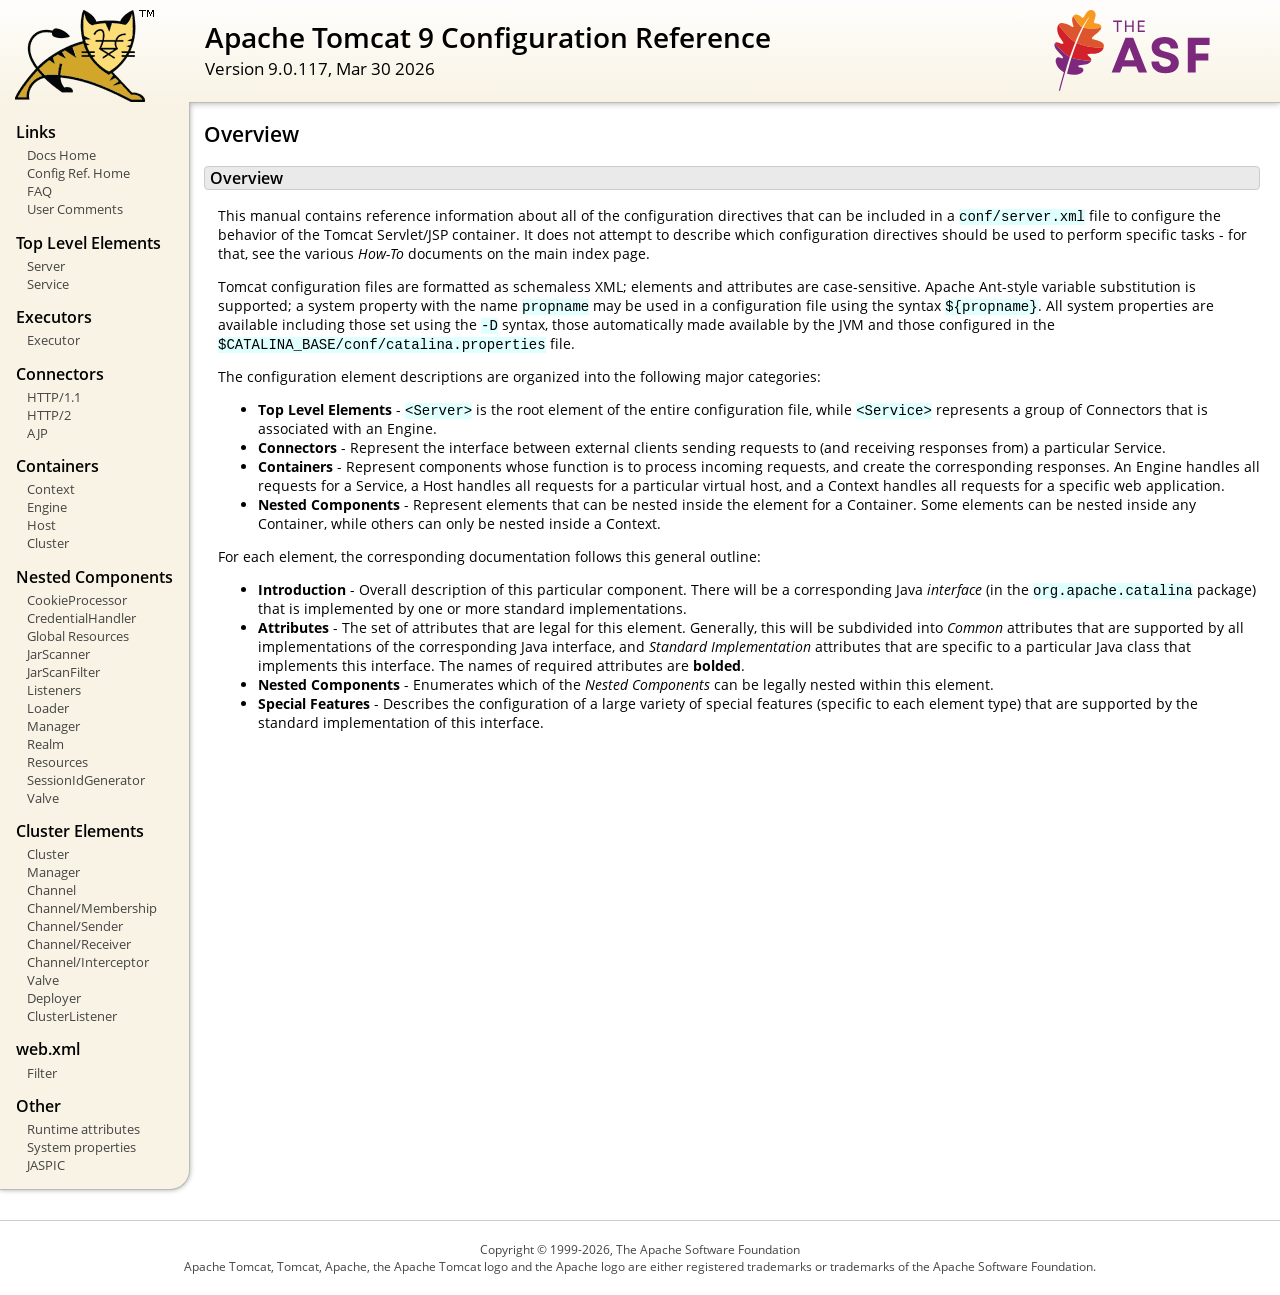
<file: apache-tomcat-9.0.117/webapps/docs/config/index.html>
<!DOCTYPE html SYSTEM "about:legacy-compat">
<html lang="en"><head><META http-equiv="Content-Type" content="text/html; charset=UTF-8"><link href="../images/docs-stylesheet.css" rel="stylesheet" type="text/css"><title>Apache Tomcat 9 Configuration Reference (9.0.117) - Overview</title></head><body><div id="wrapper"><header><div id="header"><div><div><div class="logo noPrint"><a href="https://tomcat.apache.org/"><img alt="Tomcat Home" src="../images/tomcat.png"></a></div><div style="height: 1px;"></div><div class="asfLogo noPrint"><a href="https://www.apache.org/" target="_blank"><img src="../images/asf-logo.svg" alt="The Apache Software Foundation" style="width: 266px; height: 83px;"></a></div><h1>Apache Tomcat 9 Configuration Reference</h1><div class="versionInfo">
            Version 9.0.117,
            <time datetime="2026-03-30">Mar 30 2026</time></div><div style="height: 1px;"></div><div style="clear: left;"></div></div></div></div></header><div id="middle"><div><div id="mainLeft" class="noprint"><div><nav><div><h2>Links</h2><ul><li><a href="../index.html">Docs Home</a></li><li><a href="index.html">Config Ref. Home</a></li><li><a href="https://cwiki.apache.org/confluence/display/TOMCAT/FAQ">FAQ</a></li><li><a href="#comments_section">User Comments</a></li></ul></div><div><h2>Top Level Elements</h2><ul><li><a href="server.html">Server</a></li><li><a href="service.html">Service</a></li></ul></div><div><h2>Executors</h2><ul><li><a href="executor.html">Executor</a></li></ul></div><div><h2>Connectors</h2><ul><li><a href="http.html">HTTP/1.1</a></li><li><a href="http2.html">HTTP/2</a></li><li><a href="ajp.html">AJP</a></li></ul></div><div><h2>Containers</h2><ul><li><a href="context.html">Context</a></li><li><a href="engine.html">Engine</a></li><li><a href="host.html">Host</a></li><li><a href="cluster.html">Cluster</a></li></ul></div><div><h2>Nested Components</h2><ul><li><a href="cookie-processor.html">CookieProcessor</a></li><li><a href="credentialhandler.html">CredentialHandler</a></li><li><a href="globalresources.html">Global Resources</a></li><li><a href="jar-scanner.html">JarScanner</a></li><li><a href="jar-scan-filter.html">JarScanFilter</a></li><li><a href="listeners.html">Listeners</a></li><li><a href="loader.html">Loader</a></li><li><a href="manager.html">Manager</a></li><li><a href="realm.html">Realm</a></li><li><a href="resources.html">Resources</a></li><li><a href="sessionidgenerator.html">SessionIdGenerator</a></li><li><a href="valve.html">Valve</a></li></ul></div><div><h2>Cluster Elements</h2><ul><li><a href="cluster.html">Cluster</a></li><li><a href="cluster-manager.html">Manager</a></li><li><a href="cluster-channel.html">Channel</a></li><li><a href="cluster-membership.html">Channel/Membership</a></li><li><a href="cluster-sender.html">Channel/Sender</a></li><li><a href="cluster-receiver.html">Channel/Receiver</a></li><li><a href="cluster-interceptor.html">Channel/Interceptor</a></li><li><a href="cluster-valve.html">Valve</a></li><li><a href="cluster-deployer.html">Deployer</a></li><li><a href="cluster-listener.html">ClusterListener</a></li></ul></div><div><h2>web.xml</h2><ul><li><a href="filter.html">Filter</a></li></ul></div><div><h2>Other</h2><ul><li><a href="runtime-attributes.html">Runtime attributes</a></li><li><a href="systemprops.html">System properties</a></li><li><a href="jaspic.html">JASPIC</a></li></ul></div></nav></div></div><div id="mainRight"><div id="content"><h2>Overview</h2><h3 id="Overview">Overview</h3><div class="text">

<p>This manual contains reference information about all of the configuration
directives that can be included in a <code>conf/server.xml</code> file to
configure the behavior of the Tomcat Servlet/JSP container.  It does not
attempt to describe which configuration directives should be used to perform
specific tasks - for that, see the various <em>How-To</em> documents on the
main index page.</p>

<p>Tomcat configuration files are formatted as schemaless XML; elements and
attributes are case-sensitive. Apache Ant-style variable substitution
is supported; a system property with the name <code>propname</code> may be
used in a configuration file using the syntax <code>${propname}</code>. All
system properties are available including those set using the <code>-D</code>
syntax, those automatically made available by the JVM and those configured in
the <code>$CATALINA_BASE/conf/catalina.properties</code> file.
</p>

<p>The configuration element descriptions are organized into the following
major categories:</p>
<ul>
<li><strong>Top Level Elements</strong> - <code>&lt;Server&gt;</code> is the
    root element of the entire configuration file, while
    <code>&lt;Service&gt;</code> represents a group of Connectors that is
    associated with an Engine.</li>
<li><strong>Connectors</strong> - Represent the interface between external
    clients sending requests to (and receiving responses from) a particular
    Service.</li>
<li><strong>Containers</strong> - Represent components whose function is to
    process incoming requests, and create the corresponding responses.
    An Engine handles all requests for a Service, a Host handles all requests
    for a particular virtual host, and a Context handles all requests for a
    specific web application.</li>
<li><strong>Nested Components</strong> - Represent elements that can be
    nested inside the element for a Container.  Some elements can be nested
    inside any Container, while others can only be nested inside a
    Context.</li>
</ul>

<p>For each element, the corresponding documentation follows this general
outline:</p>
<ul>
<li><strong>Introduction</strong> - Overall description of this particular
    component.  There will be a corresponding Java <em>interface</em> (in
    the <code>org.apache.catalina</code> package) that is implemented by one
    or more standard implementations.</li>
<li><strong>Attributes</strong> - The set of attributes that are legal for
    this element.  Generally, this will be subdivided into <em>Common</em>
    attributes that are supported by all implementations of the corresponding
    Java interface, and <em>Standard Implementation</em> attributes that are
    specific to a particular Java class that implements this interface.
    The names of required attributes are <strong>bolded</strong>.</li>
<li><strong>Nested Components</strong> - Enumerates which of the <em>Nested
    Components</em> can be legally nested within this element.</li>
<li><strong>Special Features</strong> - Describes the configuration of a large
    variety of special features (specific to each element type) that are
    supported by the standard implementation of this interface.</li>
</ul>

</div></div></div></div></div><footer><div id="footer">
    Copyright &copy; 1999-2026, The Apache Software Foundation
    <br>
    Apache Tomcat, Tomcat, Apache, the Apache Tomcat logo and the Apache logo
    are either registered trademarks or trademarks of the Apache Software
    Foundation.
    </div></footer></div></body></html>
</file>
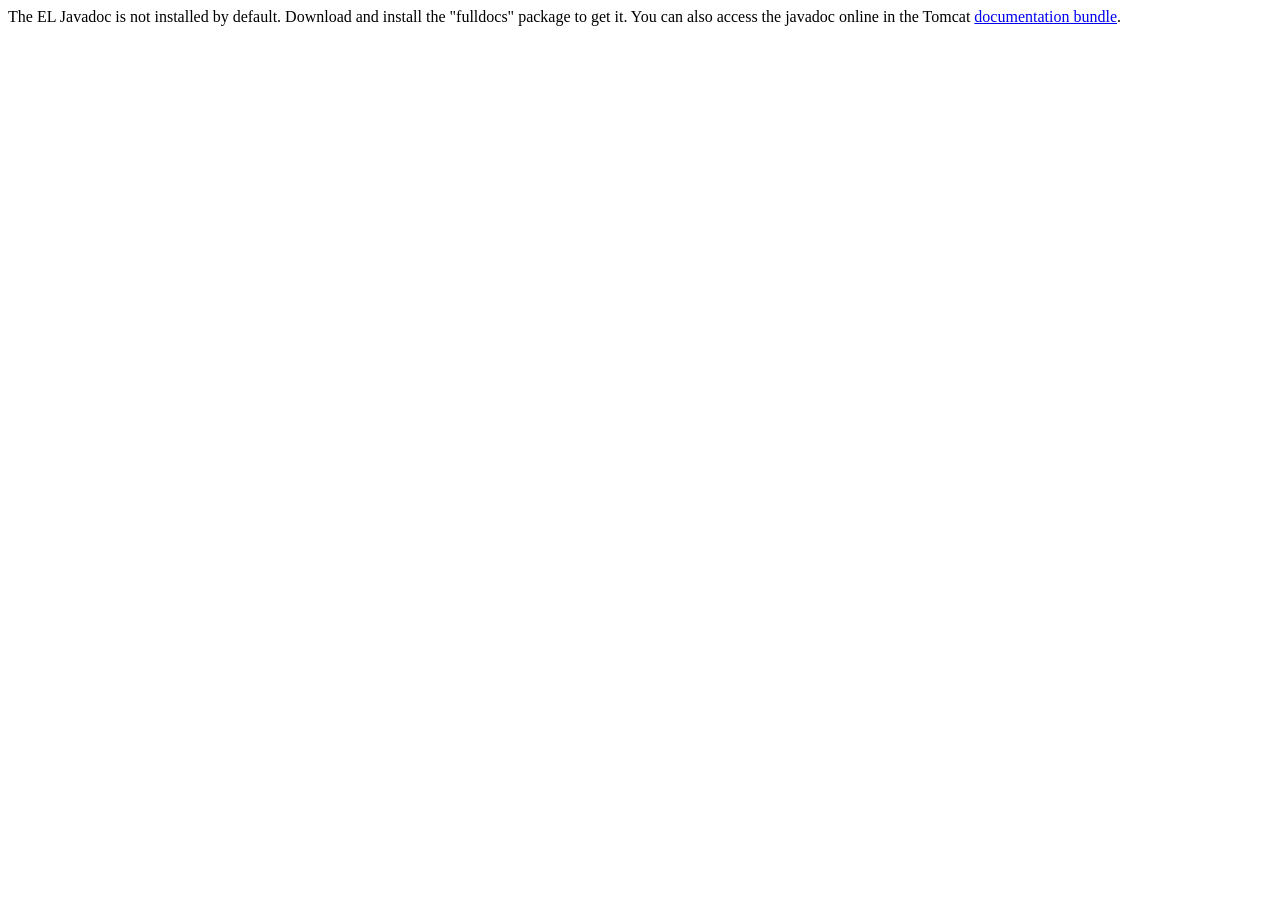
<file: apache-tomcat-9.0.117/webapps/docs/elapi/index.html>
<!--
  Licensed to the Apache Software Foundation (ASF) under one or more
  contributor license agreements.  See the NOTICE file distributed with
  this work for additional information regarding copyright ownership.
  The ASF licenses this file to You under the Apache License, Version 2.0
  (the "License"); you may not use this file except in compliance with
  the License.  You may obtain a copy of the License at

      http://www.apache.org/licenses/LICENSE-2.0

  Unless required by applicable law or agreed to in writing, software
  distributed under the License is distributed on an "AS IS" BASIS,
  WITHOUT WARRANTIES OR CONDITIONS OF ANY KIND, either express or implied.
  See the License for the specific language governing permissions and
  limitations under the License.
-->
<!DOCTYPE html>
<html>
    <head>
    <meta charset="UTF-8" />
    <title>API docs</title>
</head>

<body>

The EL Javadoc is not installed by default. Download and install
the "fulldocs" package to get it.

You can also access the javadoc online in the Tomcat
<a href="https://tomcat.apache.org/tomcat-9.0-doc/">
documentation bundle</a>.

</body>
</html>
</file>
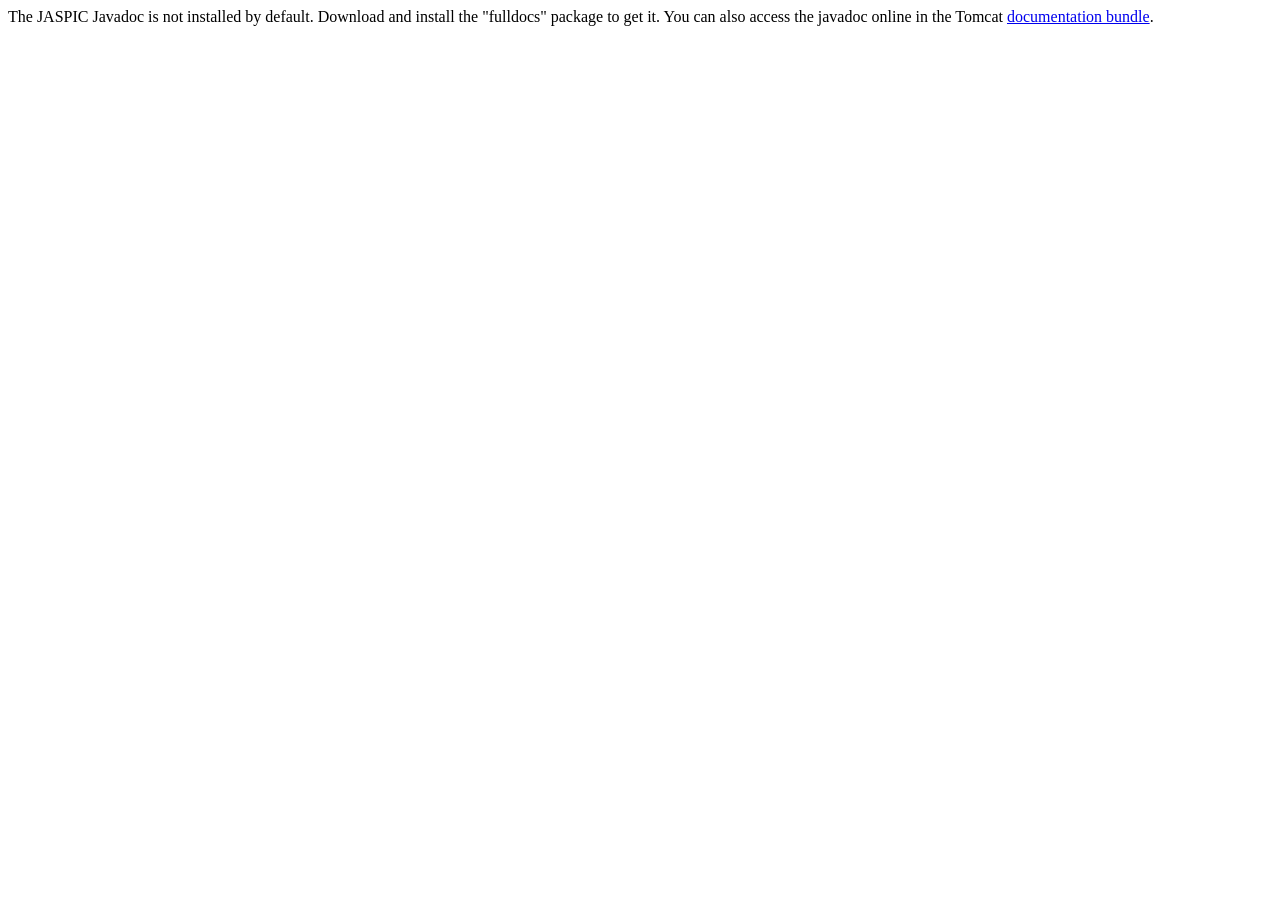
<file: apache-tomcat-9.0.117/webapps/docs/jaspicapi/index.html>
<!--
  Licensed to the Apache Software Foundation (ASF) under one or more
  contributor license agreements.  See the NOTICE file distributed with
  this work for additional information regarding copyright ownership.
  The ASF licenses this file to You under the Apache License, Version 2.0
  (the "License"); you may not use this file except in compliance with
  the License.  You may obtain a copy of the License at

      http://www.apache.org/licenses/LICENSE-2.0

  Unless required by applicable law or agreed to in writing, software
  distributed under the License is distributed on an "AS IS" BASIS,
  WITHOUT WARRANTIES OR CONDITIONS OF ANY KIND, either express or implied.
  See the License for the specific language governing permissions and
  limitations under the License.
-->
<!DOCTYPE html>
<html>
<head>
    <meta charset="UTF-8" />
    <title>API docs</title>
</head>

<body>

The JASPIC Javadoc is not installed by default. Download and install
the "fulldocs" package to get it.

You can also access the javadoc online in the Tomcat
<a href="https://tomcat.apache.org/tomcat-9.0-doc/">
    documentation bundle</a>.

</body>
</html>
</file>
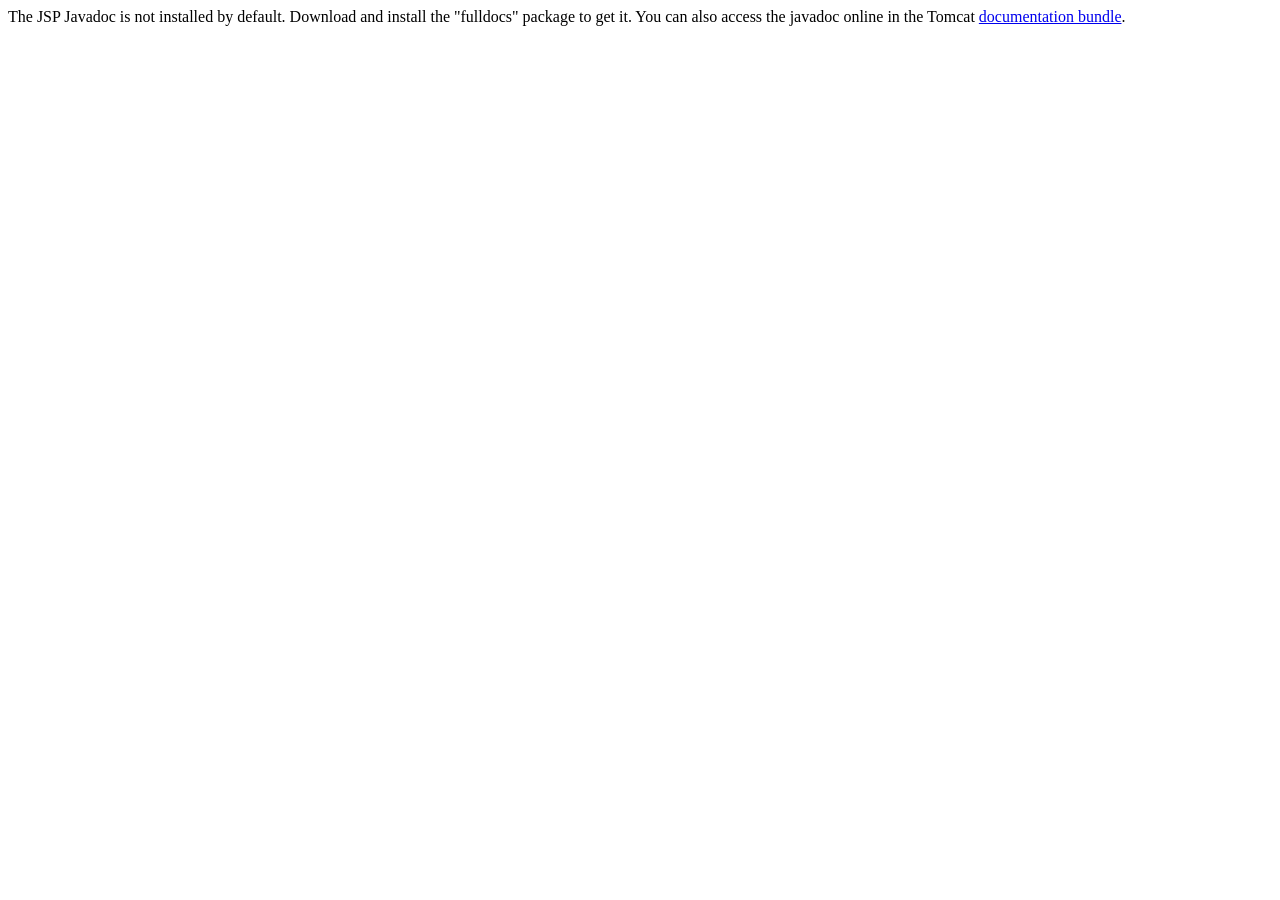
<file: apache-tomcat-9.0.117/webapps/docs/jspapi/index.html>
<!--
  Licensed to the Apache Software Foundation (ASF) under one or more
  contributor license agreements.  See the NOTICE file distributed with
  this work for additional information regarding copyright ownership.
  The ASF licenses this file to You under the Apache License, Version 2.0
  (the "License"); you may not use this file except in compliance with
  the License.  You may obtain a copy of the License at

      http://www.apache.org/licenses/LICENSE-2.0

  Unless required by applicable law or agreed to in writing, software
  distributed under the License is distributed on an "AS IS" BASIS,
  WITHOUT WARRANTIES OR CONDITIONS OF ANY KIND, either express or implied.
  See the License for the specific language governing permissions and
  limitations under the License.
-->
<!DOCTYPE html>
<html>
    <head>
    <meta charset="UTF-8" />
    <title>API docs</title>
</head>

<body>

The JSP Javadoc is not installed by default. Download and install
the "fulldocs" package to get it.

You can also access the javadoc online in the Tomcat
<a href="https://tomcat.apache.org/tomcat-9.0-doc/">
documentation bundle</a>.

</body>
</html>
</file>
<file: Css_Demo/demo/index.css>
/* 

<bộ chọn> {
            <thuộc tính>: <giá trị>;
            <thuộc tính>: <giá trị>;
            <thuộc tính>: <giá trị>;
}

*/

a {
    color: red;
}
</file>
<file: Css_Demo/layout/index.css>
* {
    border: 0;
    margin: 0;
    padding: 0;
    box-sizing: border-box;
}

.header {
    width: 100%;
    height: 160px;
    padding: 0 5px;
}

.header .top {
    width: 100%;
    height: 120px;
    display: flex;
}


.header .bot {
    width: 100%;
    height: 30px;
    border: 1px solid black;
    margin-top: 5px;
}


.top .logo {
    height: 100%;
    width: 25%;
    border: 1px solid black;
}

.top .banner {
    height: 100%;
    width: calc(75% - 3px);
    border: 1px solid black;
    margin-left: 3px;   
}

.main {
    width: 100%;
    height: 70vh;
    display: flex;
    overflow: auto;
}

.main .menu {
    width: 15%;
    height: 100%;
}

.main > div {
    padding: 5px 5px;
}

.menu .menu-1, .menu .menu-2 {
    width: 100%;
    height: 40%;
    border: 1px solid black;
}

.menu .menu-2 {
    margin-top: 5px;
}

.main .content {
    width: 65%;
    height: 100%;
}

.main .more {
    width: 20%;
    height: 100%;
}

.content .top {
    width: 100%;
    height: 150px;
    border: 1px solid black;
}

.content .bot {
    width: 100%;
    height: calc(100% - 150px);
    margin-top: 5px;
    display: flex;
    flex-wrap: wrap;
}

.more .calender, .more .chart,  .more .map {
    width: 100%;
    border: 1px solid black;
    height: 140px;
}

.more .chart, .more .map {
    margin-top: 5px;
}

.footer {
    width: 100%;
    height: 50px;
    border: 1px solid black;
    margin-top: 5px;
}

.content .bot .new {
    width: calc(100% / 3 - 4px);
    height: 160px;
    border: 1px solid black;
    margin: 2px 2px;
}


@media (max-width: 750px) {
    .main .menu {
        display: none;
    }

    .main .content {
        width: 75%;
    }

    .main .more {
        width: 25%;
    }
}

@media (max-width: 600px) {
    .main .more {
       display: none;
    }

    .main .content {
        width: 100%;
    }

    .content .bot .new {
        width: calc(100% / 2 - 4px);
    }
}
</file>
<file: apache-tomcat-9.0.117/webapps/docs/images/docs-stylesheet.css>
@charset "utf-8";
/*
  Licensed to the Apache Software Foundation (ASF) under one or more
  contributor license agreements.  See the NOTICE file distributed with
  this work for additional information regarding copyright ownership.
  The ASF licenses this file to You under the Apache License, Version 2.0
  (the "License"); you may not use this file except in compliance with
  the License.  You may obtain a copy of the License at

      http://www.apache.org/licenses/LICENSE-2.0

  Unless required by applicable law or agreed to in writing, software
  distributed under the License is distributed on an "AS IS" BASIS,
  WITHOUT WARRANTIES OR CONDITIONS OF ANY KIND, either express or implied.
  See the License for the specific language governing permissions and
  limitations under the License.
*/

/* Fonts */
@import url("fonts/fonts.css");

/* General style */

h1, h2, h3, h4, h5, h6, th {
  font-weight: 600;
}

body {
  margin: 0;
}

body, input {
  font-family: 'Open Sans', sans-serif;
  font-size: 10.5pt;
}

code, pre {
  font-family: Consolas, monospace;
}

img {
  border: 0;
}

table {
  border-collapse: collapse;
  text-align: left;
}
table *:not(table) {
  /* Prevent border-collapsing for table child elements like <div> */
  border-collapse: separate;
}

th {
  text-align: left;
}

main {
  /* Remove this once all IEs support <main> element */
  display: block;
}


/* Layout */

#wrapper {
  min-width: 400px;
}

#header {
  border-bottom: 1px solid #bbb;
}

@media not print {
    #header {
        box-shadow: 0 0 7px #aaa;
    }
}

#header > div {
  padding-left: 15px;
  padding-right: 15px;

  /* Work-around for old browsers: */
  background-color: #F8F3E4;
  background: linear-gradient(to bottom, #ffffff -10%, #F8F3E4 100%);
  position: relative;
}

#header .logo {
  float: left;
  padding-top: 10px;
  min-width: 190px;
}

#header .logo  img{
  /* To avoid that the Font Descender being added to the parent div's height */
  vertical-align: middle;
}

#header .asfLogo {
  float: right;
  position: relative;
  top: 8px;
}

#header h1 {
  margin-top: 0.6em;
  margin-bottom: 0;
}

#header .versionInfo {
  font-size: 13pt;
  margin-bottom: 1em;
}

#middle {
  display: table;
  table-layout: fixed;
  margin: 0;
  width: 100%;
}
#middle > div { display: table-row; }
#middle > div > div { display: table-cell; vertical-align: top; }



#mainLeft {
  width: 190px;
}

#mainLeft > div {
  margin-top: -1px; /* to overwrite border of element above */
  padding-left: 16px;
  padding-right: 14px;
  padding-top: 6px;
  padding-bottom: 15px;
  background-color: #F8F3E4;
  border-right: 1px solid #bbb;
  border-bottom: 1px solid #bbb;
  font-size: 10pt;
  border-bottom-right-radius: 20px;
  box-shadow: 0 0 5px #aaa;
}

#mainLeft h2 {
  margin-bottom: 0.2em;
  font-size: 1.2em;
}

#mainLeft ul {
  padding: 0;
  margin: 0;
  list-style-type: none;
}

#mainLeft ul a {
  text-indent: -0.6em;
  padding-left: 1.4em;
  display: block;
  text-decoration: none;
  color: #444;
}
#mainLeft ul a:hover {
  color: #000;
  background-color: #D1c9b9;
}

#mainRight {
  padding-left: 14px;
  padding-right: 20px;

}

#footer {
  margin-top: 30px;
  padding-top: 20px;
  padding-bottom: 20px;
  padding-left: 20px;
  padding-right: 20px;
  border-top: 1px solid #ccc;
  color: #444;
  text-align: center;
  /* font-style: italic; */
  font-size: 9pt;
}


/* Content */

#content div.text {
  padding-left: 1em;
  padding-left: 1em;
}

#content h3, #content h4, #content h5, #content h6 {
  padding-left: 5px;
  padding-right: 5px;
  background-color: #eaeaea;
}

@media not print {
    #content h3, #content h4, #content h5, #content h6 {
        border: 1px solid #ccc;
        border-radius: 4px;
    }
}

#content h4, #content h5, #content h6 {
  background-color: #f6f6f6;
}

code {
  background-color: rgb(224,255,255);
}

div.codeBox pre code, code.attributeName, code.propertyName, code.noHighlight, .noHighlight code {
  background-color: transparent;
}
div.codeBox {
  overflow: auto;
  margin: 1em 0;
}
div.codeBox pre {
  margin: 0;
  padding: 4px;
  border: 1px solid #999;
  border-radius: 5px;
  background-color: #eff8ff;
  display: table; /* To prevent <pre>s from taking the complete available width. */
  /*
  When it is officially supported, use the following CSS instead of display: table
  to prevent big <pre>s from exceeding the browser window:
  max-width: available;
  width: min-content;
  */
}

div.codeBox pre.wrap {
  white-space: pre-wrap;
}


table.defaultTable tr, table.detail-table tr {
    border: 1px solid #CCC;
}

table.defaultTable tr:nth-child(even), table.detail-table tr:nth-child(even) {
    background-color: #FAFBFF;
}

table.defaultTable tr:nth-child(odd), table.detail-table tr:nth-child(odd) {
    background-color: #EEEFFF;
}

table.defaultTable th, table.detail-table th {
  background-color: #88b;
  color: #fff;
}

table.defaultTable th, table.defaultTable td, table.detail-table th, table.detail-table td {
  padding: 5px 8px;
}


p.notice {
  border: 1px solid rgb(255, 0, 0);
  background-color: rgb(238, 238, 238);
  color: rgb(0, 51, 102);
  padding: 0.5em;
  margin: 1em 2em 1em 1em;
}


/* Changelog-Styles */

ul.changelog {
  padding-left: 1em;
  list-style-type: none;
}

ul.changelog  li{
  padding-top: 5px;
  padding-bottom: 5px;
}

ul.changelog img {
  vertical-align: middle
}


/* Printer-only Styles */
@media print {
    .noPrint { display: none; }
    #middle > div > div#mainLeft { display: none; }
    a { color: inherit; text-decoration: none; }
}

/* Fix for Comments section which contains a <h4> */
#comments_thread h1, #comments_thread h2, #comments_thread h3, #comments_thread h4, #comments_thread h5, #comments_thread h6 {
    border: none;
    background-color: transparent;
}
</file>
